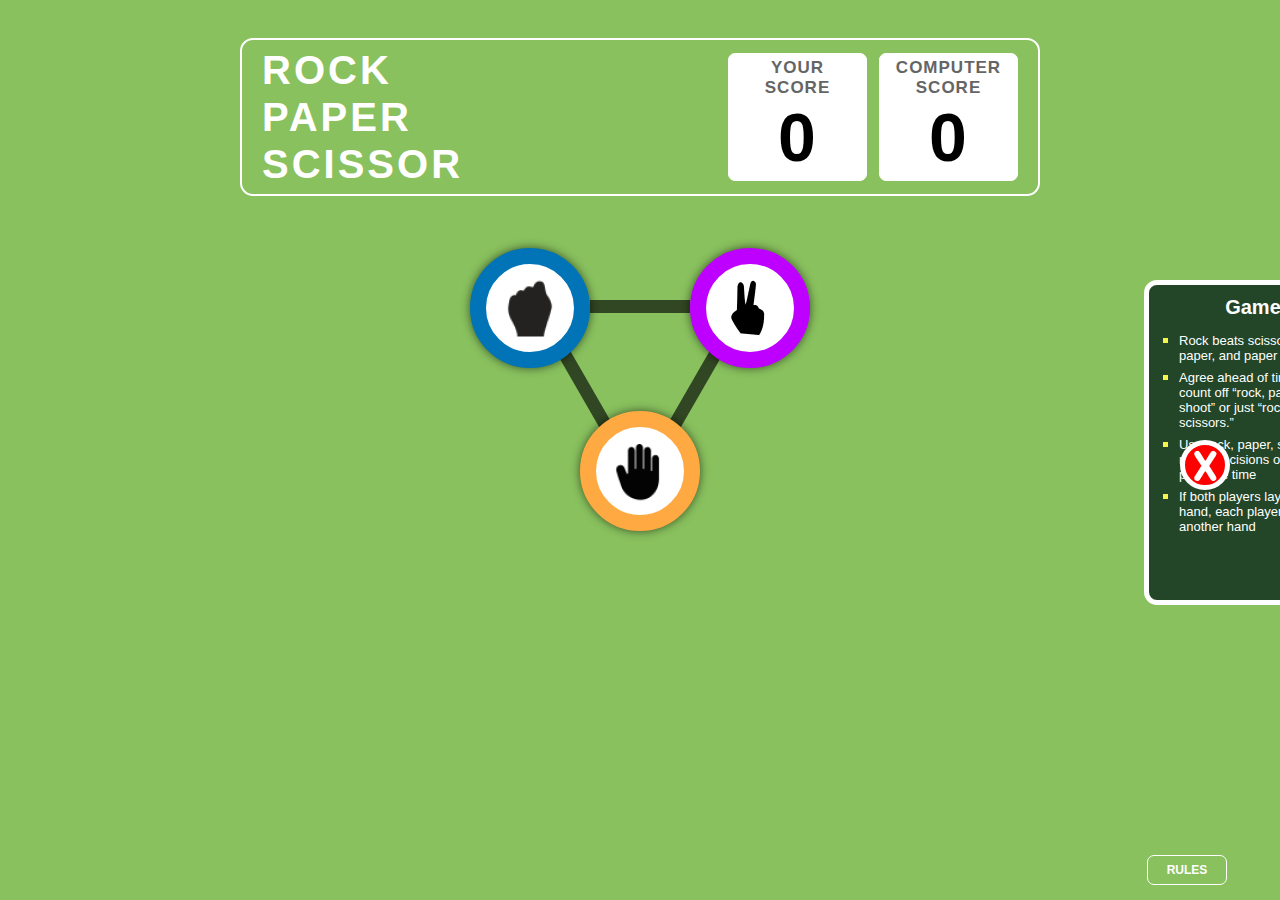
<file: index.html>
<!DOCTYPE html>
<html lang="en">
<head>
    <meta charset="UTF-8">
    <meta name="viewport" content="width=device-width, initial-scale=1.0">
    <title>Stone paper scissor</title>
    <link rel="stylesheet" href="gm.css">
</head>
<body>

    <div class = 'maindiv'>
        <div class = 'Header'>
            <div class = "sectionfrst">
                <div>ROCK</div>
                <div>PAPER</div>
                <div>SCISSOR</div>
            </div>

            <div class = "sectionscnd">
                <div class = " scr uscr">
                    <div>YOUR </div>
                    <div>SCORE</div>
                    <div class ="shows uscore">0</div>
                </div>

                <div class = "scr csr">
                    <div>COMPUTER</div>
                    <div>SCORE</div>
                    <div class = " shows cscore">0</div>
                </div>
            </div>
        </div>

        <!-- user options picking -->

    <div class = "originalchoice">
        <div class="frstdiv">
            <div class = "choice stone">
                <img src ="assets/hand.png" onclick="uchoose('stone')">
            </div>
            <div class="hrzntl lfrst"></div>
            <div class = "choice scissor">
                <img src ="assets/scissor.png" onclick="uchoose('scissor')">
            </div>
        </div>

        <div class = "scnddiv">
            <div class="hrzntl lscnd"></div>
            <div class="hrzntl lthrd"></div>
        </div>

        <div class = "thirddiv">
            <div class = "choice paper">
                <img src="assets/paper.png" onclick="uchoose('paper')">
            </div>
        </div>
    </div>


    <!-- Rules -->

 <div class = "rulediv">
    <h2 class = "ruletitle"> Game Rules</h2>
    <ul style="list-style-type:square;">
        <li>Rock beats scissors, scissors beat paper, and paper beats rock.</li>
        <li>Agree ahead of time whether you’ll count off “rock, paper, scissors, shoot” or just “rock, paper, scissors.”</li>
        <li>Use rock, paper, scissors to settle minor decisions or simply play to pass the time</li>
        <li>If both players lay down the same hand, each player lays down another hand</li>
    </ul>
</div>
<div class="crossbttn">
    <img src = "assets/X.png" onclick="closee()">
</div>

<div class="rulebttn">
    <div onclick="rulesdsp()">RULES</div>
</div>

<div class = "nxtbttn">
    <div onclick="location.href = 'hrry.html';">NEXT</div>
</div>


<!-- Game Begins -->


<div class = "selectrs">

    <!-- Userchoice-->
    <div class = "userpick">
        <div>YOU PICKED</div>
        <div class = "picked part1">
            <img  src = "assets/hand.png" id = "userpickedimg">
        </div>
        
    </div>



    <div class = "reslt">
        <div class = "titlefrst" > YOU WIN </div>
        <div class = "titlescnd" > AGAINST PC </div>
        <div class = "rply" onclick="restart()"> PLAY AGAIN </div>
    </div>


    <!-- Computerchoice -->

    <div class = "comppick">
        <div>PC PICKED</div>
        <div class = " picked part2">
            <img src = "assets/paper.png" id = "comppickedimg">
        </div>
    </div>
</div>

    

</div>


<script src = "gm.js"></script>
</body>
</html>
</file>
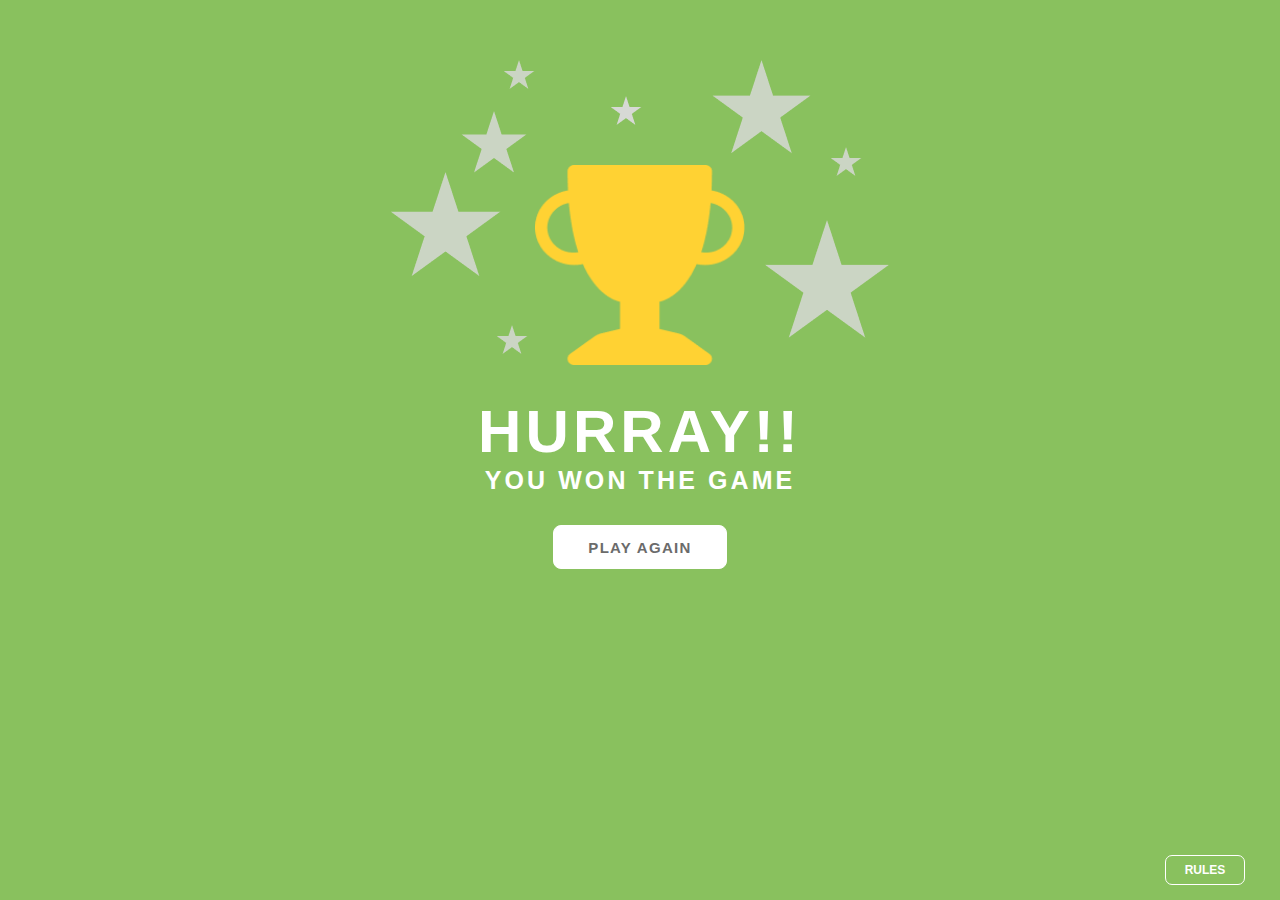
<file: hrry.html>
<!DOCTYPE html>
<html lang="en">
<head>
    <meta charset="UTF-8">
    <meta name="viewport" content="width=device-width, initial-scale=1.0">
    <link rel="stylesheet" href ="gm.css">
    <title>winpg</title>
</head>
<body>
    <div class = "hurraypage">
        <div class="pic">
            <img class= "star" src ="assets/star.png">
            <img class= "cup"src = "assets/cup.png">
        


            <h1 class = "cntxt1">HURRAY!!</h1>
            <h3 class = "cntxt2">YOU WON THE GAME</h3>

            <div class = "rply" onclick="location.href = 'index.html';">
                PLAY AGAIN
            </div>
        </div>
        <div class = "rulewin">
            <h2 class = "ruletitle"> Game Rules</h2>
            <ul style="list-style-type:square;">
                <li>Rock beats scissors, scissors beat paper, and paper beats rock.</li>
                <li>Agree ahead of time whether you’ll count off “rock, paper, scissors, shoot” or just “rock, paper, scissors.”</li>
                <li>Use rock, paper, scissors to settle minor decisions or simply play to pass the time</li>
                <li>If both players lay down the same hand, each player lays down another hand</li>
            </ul>
        </div>
        <div class="crossbttnwin">
            <img src = "assets/X.png" onclick="closeRuleswin()">
        </div>
        <div class="rulebttn">
            <div onclick="dspwin()">RULES</div>
        </div>
    </div>

    </div> 
    <script src = "gm.js"></script>
</body>
</html>
</file>
<file: gm.css>
*{
    margin: 0;
    padding: 0;
    box-sizing: border-box;  
    font-family: 'Roboto', sans-serif;

}

body{
    background: #89C15E;

}


.maindiv{
    height: 100vh;
    width: 100vw;
    display: flex;
    flex-direction: column;
    align-items: center;
   
}
.Header{
    width:800px;
    height: 158px;
    display:flex;
    flex-direction: row;
    justify-content: space-between;
    align-items: center;
    border: 2px solid white;
    margin-top: 3%;
    border-radius: 13px;
    padding-top: 55px;
    padding-bottom: 55px;
    
}
.sectionfrst{
    display: flex;
    flex-direction: column;
    font-family: 'Roboto';
    color: white;
    gap:2px;
    padding-left: 20px;
    font-size: 40px;
    letter-spacing: 3px;
    font-weight: 600;
}


.sectionscnd{
  
    display: flex;
    gap:12px;
    align-items: center;
    justify-content:right;
    padding-right: 20px;
   
}

.scr{
    display: flex;
    flex-direction: column;
    width: 139px;
    height: 128px;
    border: 1.5px solid white;
    justify-content: center;
    align-items: center;
    border-radius:7px;
    background-color: white;
    color: #656565;
    font-size: 17px;
    font-weight: 800;
    letter-spacing: 1px;

}

.shows{
    font-size: 68px;
    color: black;
   
}

div .originalchoice{
    display: flex;
    justify-content: center;
    margin-top: 4%;
    flex-direction: column;
   align-items: center;
   justify-content: center;
   gap:15px;
   background-position: center;   
}

.frstdiv{
    display: flex;
}
.hrzntl{
    background: rgba(0, 0, 0, 0.64);
    width: 110px;
    height: 13px;
    z-index: 0;
    display: flex;
    justify-content: center;
    position: relative;
}


.scnddiv{
    display: flex;    
}

.lfrst{
    top:52.5px;
    z-index: 0;
    width: 100px;
   

}

.lscnd{
    transform: rotate(60deg);
    z-index: 0;
}

.lthrd{
    transform: rotate(-60deg);
    z-index: 0;
}
.choice{
    position: relative;
    display: flex;
    height:120px;
    width:120px;
    background-color: white;
    border: 2px solid white;
    border-radius: 50%;
    justify-content: center;
    align-items: center;
    box-shadow:  0 0 10px  rgba(0,0,0,0.6);
    z-index: 1;
    overflow: hidden;
    cursor: pointer;

}
.stone{
    border: 16px solid #0074B6;
    z-index: 1;
}

.scissor{
    border: 16px solid #BD00FF;
    z-index: 1;
}

.paper{
    border: 16px solid #FFA943;
    z-index: 1;
}

.rulediv{
    display:flex;
    flex-direction: column;    

    width: 278px;
    height: 325px;
    top: 280px;
    left: 1144px;
    border-radius: 13px; 
  background-color: rgb(34, 70, 39); 
  position: absolute; 
  right: 15px;
  bottom: 55px;
  padding-left: 30px;
  padding-right: 30px;
  font-size: 13px;
  color: white;
  border: 5px solid white;
  
}

/* hrry */
 .rulewin{
  width:278px;
  height: 325px;
  background-color: rgb(34, 70, 39); 
  position: absolute; 
  right: 35px;
  bottom: 55px;
  padding-left: 30px;
  padding-right: 30px;
  font-size: 13px;
  color: white;
  border: 5px solid white;
  border-radius: 10px;
  display: none;
  flex-direction: column; 
} 
li::marker {
    color: rgb(247, 244, 78);
    font-size: 15px;
  }
ul li {
    margin-bottom: 5px;
}
.ruletitle{

    text-align: center;
    padding-top:11px;
    margin-bottom: 12px;
    font-size: 20px;
}



.rulebttn{
    width:80px;
    height: 30px;
    position: absolute; 
    right: 35px;
    bottom: 15px;
    color: white;
    border: 1.5px solid white;
    border-radius: 7px;
    font-weight: 600;
    font-size: 12px;
    display: flex;
  justify-content: center;
  align-items: center;
  cursor: pointer;
}

.nxtbttn{
    width:80px;
    height: 30px;
    position: absolute; 
    right: 35px;
    bottom: 15px;
    color: white;
    border: 1.5px solid white;
    border-radius: 7px;
    font-weight: 600;
    font-size: 12px;
    display: none;
  justify-content: center;
  align-items: center;
  cursor: pointer;
}

.crossbttn{
    width: 50px;
    height: 50px;
    position: absolute; 
    right:50px;
    bottom:410px;
    
    border: 5px solid white;
    border-radius: 50%;
    background-color: red;
    display: flex;
  justify-content: center;
  align-items: center;
  cursor: pointer;
    
}

/* hurry */
 .crossbttnwin{
    width: 50px;
    height: 50px;
    position: absolute; 
    right: 28px;
    bottom: 360px;
    
    border: 5px solid white;
    border-radius: 50%;
    background-color: red;
    display: none;
  justify-content: center;
  align-items: center;
  cursor: pointer;
    
} 
.selectrs{
    display: flex;
    align-items: center;
   margin-top: 50px;
   gap: 80px;
   text-align: center;
   display: none;
   color: white;
   font-weight: 700;
   font-size: 14px;
  
   
}

.reslt{
    display: flex;
    flex-direction: column;
    gap:5px;
    
    align-items: center;
}

.titlefrst{
    font-size: 39px;
}

.titlescnd{
    font-size: 25px;
}

.rply{
    border: 1.5px solid white;
    height: 44px;
    width: 174px;
    border-radius: 8px;
    display: flex;
    align-items: center;
    justify-content: center;
    margin-top: 10px;;
    background-color: white;
    color: #6B6B6B;
    font-weight: 600;
    font-size:15px;
    letter-spacing: 1.3px;
    cursor: pointer;
}
.picked{
    margin-top: 20px;
    display: flex;
    height:140px;
    width:140px;
    background-color: white;
    border: 10px solid rgb(52, 41, 41);
    border-radius: 50%;
    justify-content: center;
    align-items: center;
    box-shadow:  0 0 10px  rgba(0,0,0,0.6);
}

.animate-ripple {
    animation: ripple 1.2s linear infinite;
}

 /* hurray pagepage */

 .hurraypage{
    width: 100vw;
    height: 100vh;
    
    
}

.pic{
    display: flex;
    flex-direction: column;
    align-items: center;
    justify-content: center;
}

.star{
     margin-top: 60px;
    height:297px;
    width:504px;
}

.cup{
    
    height: 200px;
    width: 210px;
    position: absolute;
    margin-top: 1px;
    margin-bottom: 40px;
}

.cntxt1{
    color: white;
    margin-top: 40px;
    font-size: 60px;
    letter-spacing: 4.1px;
} 
.cntxt2{
    color: white;
    font-size: 25px;
    letter-spacing: 3.1px;
    margin-bottom: 20px;
} 
@keyframes ripple {
    0% {
        box-shadow: 0 0 0 0rem rgba(26, 159, 2, 0.3),
                    0 0 0 0rem rgba(26, 159, 2, 0.3),
                    0 0 0 0rem rgba(26, 159, 2, 0.3);
    }
    100% {
        box-shadow: 0 0 0 0rem rgba(26, 159, 2, 0.3),
                    0 0 0 1rem rgba(26, 159, 2, 0.3),
                    0 0 0 2.2rem rgba(26, 159, 2, 0.3),
                    0 0 0 3.2rem rgba(34, 192, 6, 0.525);
        animation-delay: 2s;
    }
};
</file>
